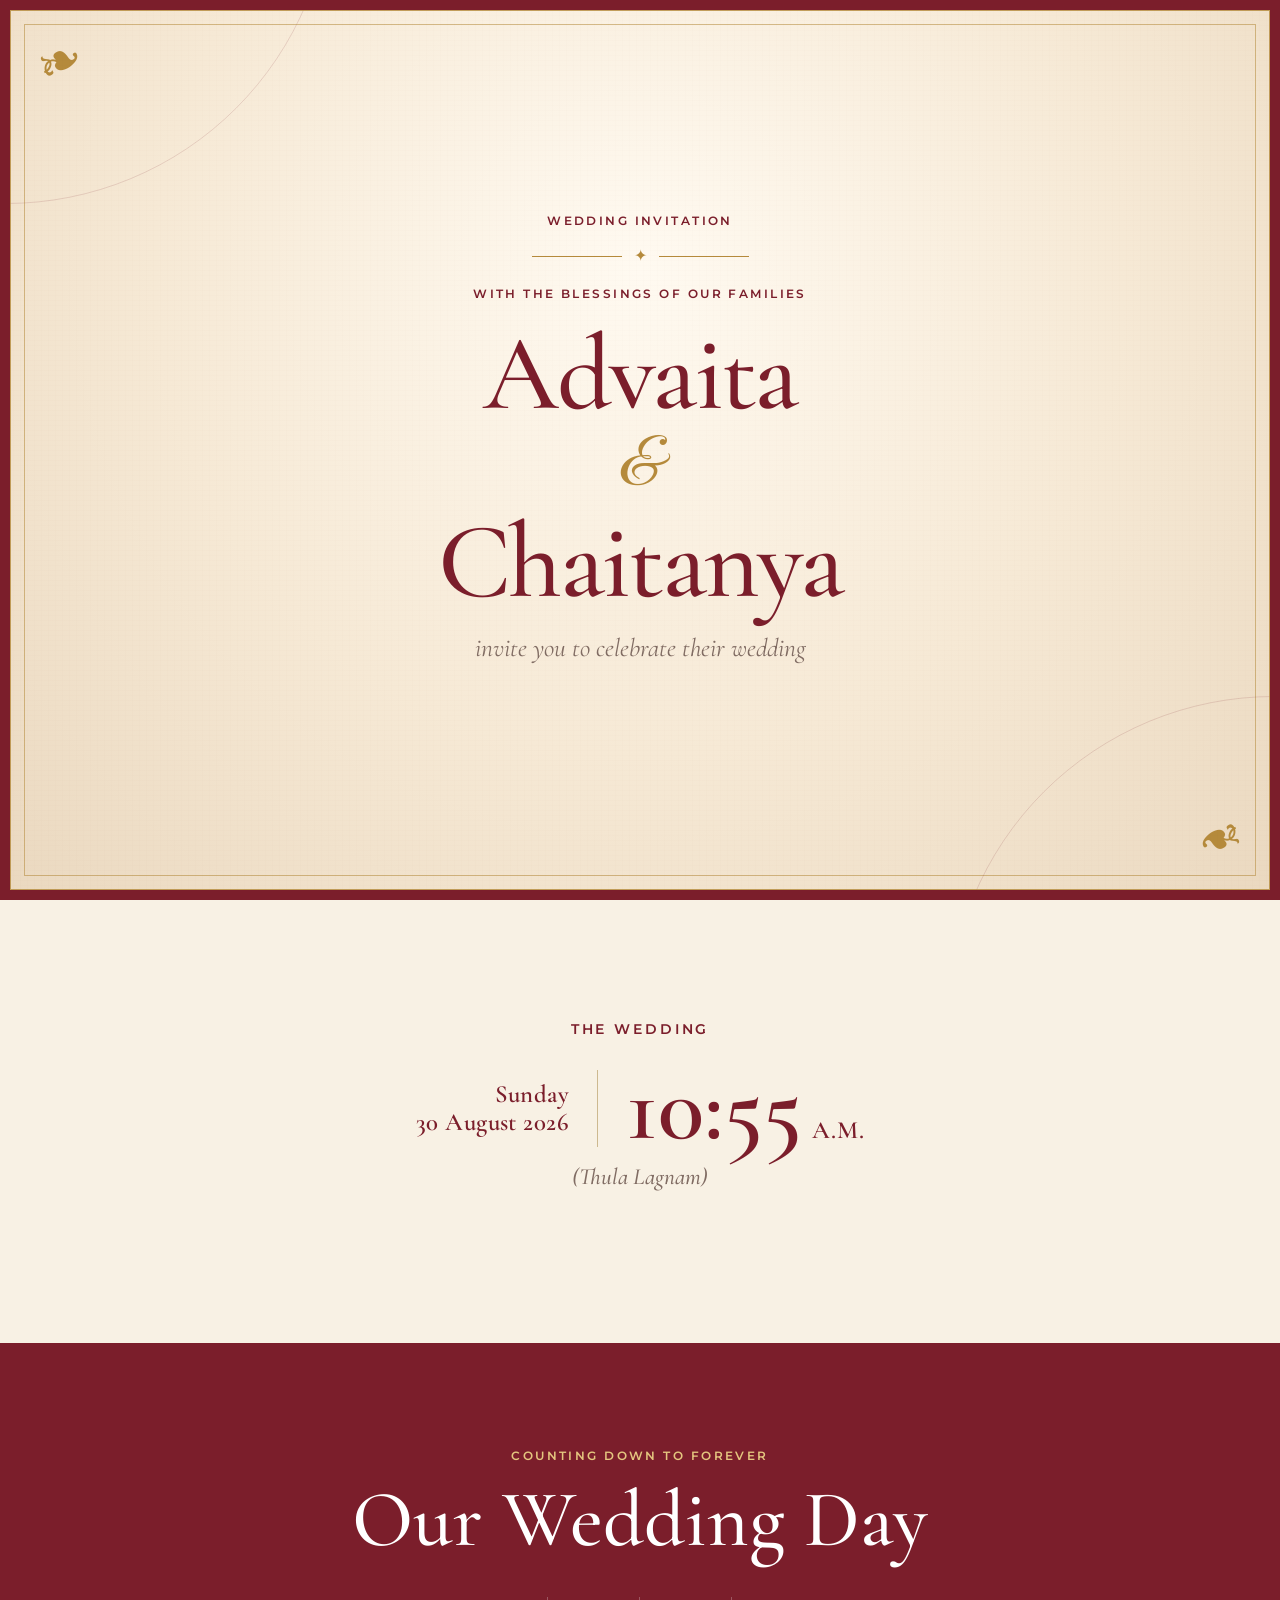
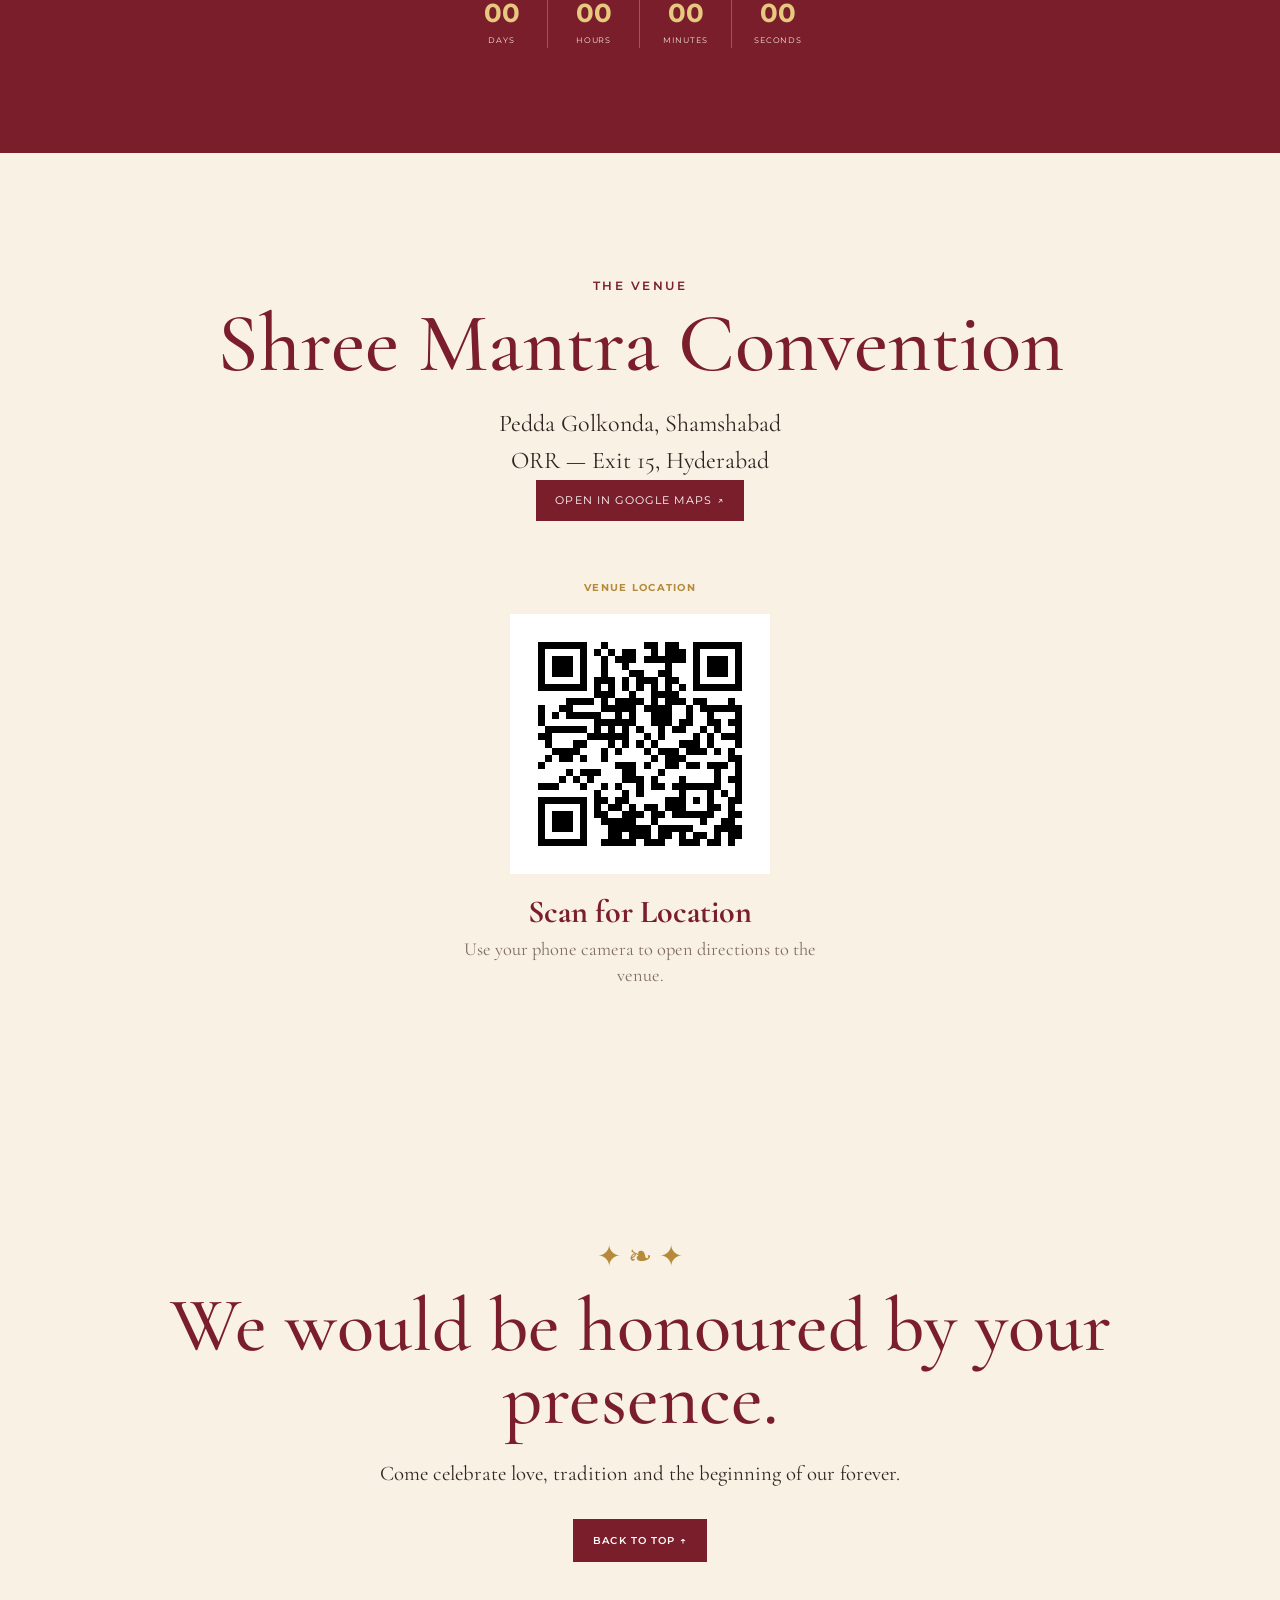
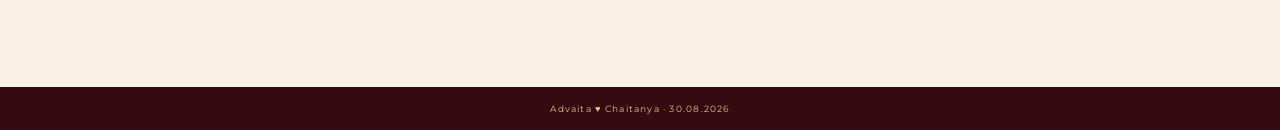
<file: index.html>
<!doctype html><html lang="en"><head><meta charset="utf-8"><meta name="viewport" content="width=device-width,initial-scale=1"><meta name="theme-color" content="#7b1e2b"><meta name="description" content="Advaita & Chaitanya — Wedding Invitation"><meta property="og:title" content="Advaita & Chaitanya | Wedding Invitation"><meta property="og:description" content="Join us to celebrate the wedding of Advaita & Chaitanya on 30 August 2026."><meta property="og:type" content="website"><meta property="og:url" content="https://mckrockz.github.io/chaitanya-advaita/"><meta property="og:image" content="https://mckrockz.github.io/chaitanya-advaita/wedding-cover.svg"><meta name="twitter:card" content="summary_large_image"><meta name="twitter:title" content="Advaita & Chaitanya | Wedding Invitation"><meta name="twitter:description" content="Join us to celebrate the wedding of Advaita & Chaitanya on 30 August 2026."><meta name="twitter:image" content="https://mckrockz.github.io/chaitanya-advaita/wedding-cover.svg"><title>Advaita & Chaitanya | Wedding</title><link rel="stylesheet" href="style.css"></head><body class="one-page"><div class="grain"></div><header class="cover" id="home"><div class="frame"></div><div class="corner c1">❧</div><div class="corner c2">❧</div><div class="cover-inner"><p class="kicker">WEDDING INVITATION</p><div class="rule"><span></span><i>✦</i><span></span></div><p class="kicker">WITH THE BLESSINGS OF OUR FAMILIES</p><h1>Advaita</h1><div class="amp">&amp;</div><h1>Chaitanya</h1><p class="cover-sub">invite you to celebrate their wedding</p></div></header><main><section id="wedding" class="marriage-card"><p class="eyebrow">The Wedding</p><div class="muhurtham"><div class="date-time-row"><div class="date-main"><span>Sunday</span><span>30 August 2026</span></div><div class="time-main"><strong>10:55</strong><span>A.M.</span></div></div><div class="lagna-side">(Thula Lagnam)</div></div></section><section class="count"><p class="eyebrow">Counting down to forever</p><h2>Our Wedding Day</h2><div class="timer"><div><b id="d">--</b><span>Days</span></div><div><b id="h">--</b><span>Hours</span></div><div><b id="m">--</b><span>Minutes</span></div><div><b id="s">--</b><span>Seconds</span></div></div></section><section id="venue" class="venue-page"><p class="eyebrow">The Venue</p><h2>Shree Mantra Convention</h2><p class="venue-address">Pedda Golkonda, Shamshabad<br>ORR — Exit 15, Hyderabad</p><div class="venue-actions"><a class="map-btn" href="https://www.google.com/maps/search/?api=1&query=Shree+Mantra+Convention+Pedda+Golkonda+Shamshabad+Hyderabad" target="_blank" rel="noopener">Open in Google Maps ↗</a></div><div class="venue-qr-single"><span class="label">Venue Location</span><img src="venue-qr.svg" alt="Venue location QR code"><h3>Scan for Location</h3><p>Use your phone camera to open directions to the venue.</p></div></section><section class="closing"><div class="rings">✦ ❧ ✦</div><h2>We would be honoured by your presence.</h2><p>Come celebrate love, tradition and the beginning of our forever.</p><a class="btn" href="#home">BACK TO TOP ↑</a></section></main><footer>Advaita ♥ Chaitanya · 30.08.2026</footer><script src="script.js"></script></body></html>
</file>
<file: style.css>
@import url('https://fonts.googleapis.com/css2?family=Cormorant+Garamond:wght@400;500;600;700&family=Great+Vibes&family=Montserrat:wght@400;500;600;700&display=swap');*{box-sizing:border-box;margin:0;padding:0}:root{--maroon:#7b1e2b;--deep:#4d101a;--ivory:#f8f1e4;--gold:#b58a3b;--ink:#332421;--muted:#806c63}html{scroll-behavior:smooth}body{background:var(--ivory);color:var(--ink);font-family:'Cormorant Garamond',Georgia,serif;overflow-x:hidden}body:before{content:'';position:fixed;inset:0;pointer-events:none;opacity:.055;background-image:radial-gradient(#8c705f .65px,transparent .65px);background-size:8px 8px;z-index:50}body:after{content:'';position:fixed;inset:0;pointer-events:none;z-index:100;border:10px solid var(--maroon);box-shadow:inset 0 0 0 1px rgba(181,138,59,.8)}.grain{position:fixed;inset:0;pointer-events:none;z-index:49;opacity:.025;background:repeating-linear-gradient(0deg,transparent 0 4px,#5a3a30 5px),repeating-linear-gradient(90deg,transparent 0 6px,#5a3a30 7px);mix-blend-mode:multiply}.cover{min-height:100svh;position:relative;display:grid;place-items:center;text-align:center;background:radial-gradient(circle at 50% 30%,#fffaf1 0,#f6e9d5 54%,#ead8bf 100%);overflow:hidden;border:0}.cover:before,.cover:after{content:'';position:absolute;width:55vw;height:55vw;max-width:650px;max-height:650px;border:1px solid rgba(123,30,43,.14);border-radius:50%;pointer-events:none}.cover:before{top:-35vw;left:-25vw}.cover:after{bottom:-35vw;right:-25vw}.frame{position:absolute;inset:24px;border:1px solid rgba(181,138,59,.55);pointer-events:none}.corner{position:absolute;color:var(--gold);font-size:3.4rem}.c1{top:30px;left:38px;transform:rotate(-25deg)}.c2{bottom:30px;right:38px;transform:rotate(155deg)}.cover-inner{position:relative;z-index:2;width:min(92%,720px);padding:50px 20px}.rule{display:flex;align-items:center;gap:12px;justify-content:center;margin:18px auto 20px;color:var(--gold)}.rule span{height:1px;width:90px;background:var(--gold)}.rule i{font-style:normal}.kicker,.eyebrow{font-family:Montserrat,Arial,sans-serif;text-transform:uppercase;letter-spacing:.2em;font-size:.76rem;font-weight:600;color:var(--maroon)}.cover-inner .rule + .kicker{margin-bottom:1.7rem}.cover h1{font-size:clamp(3.6rem,12.5vw,6.7rem);line-height:.86;font-weight:500;color:var(--maroon);letter-spacing:-.025em;margin:0}.amp{font-family:'Great Vibes',cursive;color:var(--gold);font-size:4.2rem;line-height:1.15;margin:.55rem 0}.cover-sub{font-size:1.6rem;font-style:italic;margin:1.5rem auto;color:var(--muted)}.date-lockup{display:flex;align-items:center;justify-content:center;gap:13px;color:var(--maroon);margin:1.3rem auto}.date-lockup span{font-size:4.25rem;font-weight:600;line-height:.8}.date-lockup small{font-family:Montserrat,Arial,sans-serif;text-align:left;font-size:.72rem;line-height:1.4;letter-spacing:.13em}.enter{display:inline-flex;align-items:center;gap:22px;text-decoration:none;color:#fff;background:var(--maroon);border:1px solid var(--maroon);padding:14px 19px 14px 23px;margin-top:1rem;font-family:Montserrat,Arial,sans-serif;font-size:.68rem;letter-spacing:.14em;transition:.3s}.enter b{font-size:1.05rem;font-weight:400}.enter:hover{background:var(--deep);transform:translateY(-2px)}main{background:var(--ivory)}.section,.invitation-copy,.marriage-card,.count,.venue-page,.closing{width:100%;max-width:none;margin:0;text-align:center;border:0;position:relative}.section,.invitation-copy{padding:125px 8vw;background:transparent}.invitation-copy h2,.marriage-card h2,.venue-page h2,.closing h2{font-size:clamp(2.6rem,8vw,5.1rem);font-weight:500;color:var(--maroon);line-height:.95;margin:.7rem 0 1.4rem}.invitation-copy h2{font-size:clamp(2.4rem,6.5vw,4.4rem)}.invitation-copy>p:not(.eyebrow){font-size:1.42rem;line-height:1.55;max-width:760px;margin:auto}.invitation-copy h3{font-family:'Great Vibes',cursive;font-size:clamp(3.2rem,11vw,6rem);font-weight:400;color:var(--maroon);margin:1.2rem 0 0}.with{font-family:'Great Vibes',cursive;font-size:2.3rem;color:var(--gold);margin:.1rem}.ornament{margin:1.8rem auto;color:var(--gold);font-size:1.4rem}.marriage-card{padding:120px 8vw;background:transparent}.marriage-card .eyebrow{font-size:.9rem}.muhurtham{margin:2rem 0;color:var(--maroon)}.date-time-row{display:flex;justify-content:center;align-items:center;gap:28px}.date-main{display:flex;flex-direction:column;align-items:flex-end;font-family:'Cormorant Garamond',Georgia,serif;font-size:1.55rem;font-weight:600;line-height:1.15;letter-spacing:.02em}.time-main{display:flex;align-items:baseline;gap:10px;border-left:1px solid #cdb98f;padding-left:28px}.time-main strong{font-family:'Cormorant Garamond',Georgia,serif;font-size:clamp(4.2rem,13vw,6rem);font-weight:600;line-height:.8}.time-main span{font-family:'Cormorant Garamond',Georgia,serif;font-size:1.55rem;font-weight:600;letter-spacing:.03em}.muhurtham .lagna-side{font-family:'Cormorant Garamond',Georgia,serif;font-size:1.45rem;font-style:italic;font-weight:500;margin-top:1rem;color:var(--muted)}.wedding-note{font-size:1.45rem;color:var(--muted);font-style:italic}.count{padding:105px 8vw;background:var(--maroon);color:#fff}.count .eyebrow{color:#e4c67f}.count h2{font-size:clamp(3rem,9vw,5rem);font-weight:500;margin:.5rem 0}.timer{display:flex;justify-content:center;gap:0;margin-top:1.8rem}.timer div{min-width:92px;padding:0 16px;border-right:1px solid rgba(255,255,255,.25)}.timer div:last-child{border-right:0}.timer b{display:block;font-family:Montserrat,Arial,sans-serif;font-size:1.6rem;color:#e6c87f}.timer span{font-family:Montserrat,Arial,sans-serif;text-transform:uppercase;font-size:.48rem;letter-spacing:.12em;color:#f3e6d6}.venue-page{padding:125px 8vw;background:transparent}.venue-page h2{font-size:clamp(2.8rem,8vw,5.2rem)}.venue-page .eyebrow{font-size:.78rem}.venue-address{font-size:1.5rem;line-height:1.55}.map-btn{display:inline-block;background:var(--maroon);color:#fff;text-decoration:none;padding:14px 19px;font-family:Montserrat,Arial,sans-serif;text-transform:uppercase;letter-spacing:.1em;font-size:.66rem}.venue-qr-single{margin:55px auto 0;max-width:390px}.venue-qr-single img{display:block;width:260px;height:260px;object-fit:contain;background:#fff;margin:18px auto}.venue-qr-single h3{font-size:2rem;color:var(--maroon);margin:10px 0 5px}.venue-qr-single p{font-size:1.15rem;line-height:1.45;color:var(--muted)}.label{font-family:Montserrat,Arial,sans-serif;text-transform:uppercase;letter-spacing:.13em;font-size:.62rem;color:var(--gold);font-weight:700}.closing{padding:125px 8vw;background:transparent}.rings{color:var(--gold);font-size:1.8rem;margin-bottom:1rem}.closing h2{font-size:clamp(2.7rem,7vw,4.8rem)}.closing p{font-size:1.3rem;line-height:1.55;max-width:680px;margin:1rem auto 1.8rem}.btn{display:inline-block;text-decoration:none;font-family:Montserrat,Arial,sans-serif;text-transform:uppercase;letter-spacing:.11em;font-size:.64rem;font-weight:600;padding:14px 19px;background:var(--maroon);color:#fff;border:1px solid var(--maroon);transition:.25s}.btn:hover{background:var(--deep);transform:translateY(-2px)}footer{text-align:center;background:#350b12;color:#e1c37e;padding:16px;font-family:Montserrat,Arial,sans-serif;font-size:.58rem;letter-spacing:.13em}@media(max-width:620px){.frame{inset:12px}.corner{font-size:2.5rem}.c1{top:20px;left:22px}.c2{bottom:20px;right:22px}.date-time-row{gap:12px}.date-main{font-size:1.1rem}.time-main{gap:6px;padding-left:12px}.time-main strong{font-size:clamp(3.3rem,16vw,4.5rem)}.time-main span{font-size:1.05rem}.muhurtham .lagna-side{font-size:1.15rem}.timer div{min-width:68px;padding:0 8px}.timer b{font-size:1.3rem}.venue-qr-single img{width:230px;height:230px}body:after{border-width:7px}}
</file>
